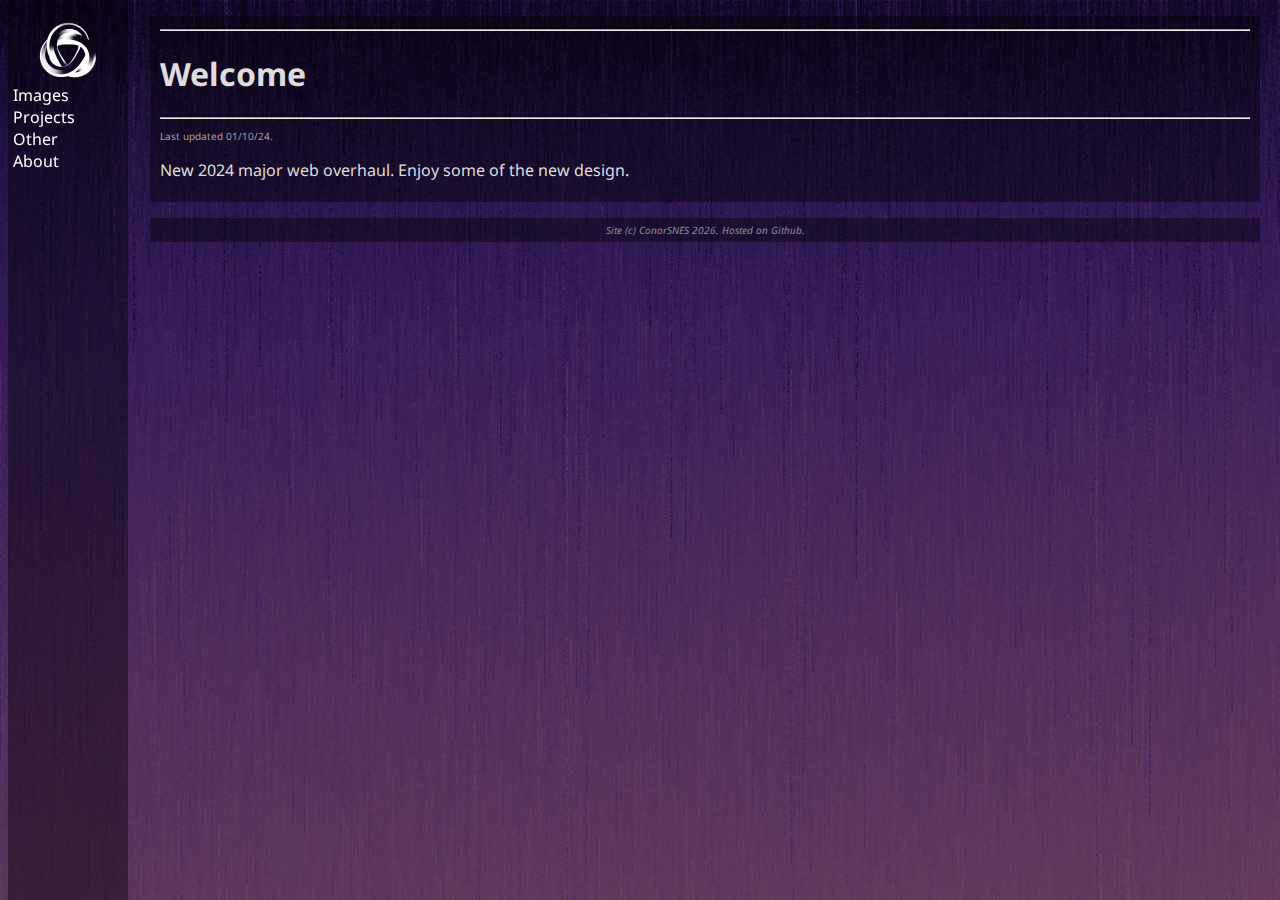
<file: index.html>
<!DOCTYPE html>
<html lang="en">
<head>
	<meta charset="UTF-8">
	<meta http-equiv="Refresh" content="0; url='https://conorsnes.github.io/main.html' " >
	<link rel="stylesheet" href="global.css">
	<title>Redirecting to main.html</title>
</head>
<body>
	<!-- this page shouldn't exist on your device for long -->
	<p>Redirecting to main.html. Github really likes index.html.</p>
</body>
</html>
</file>
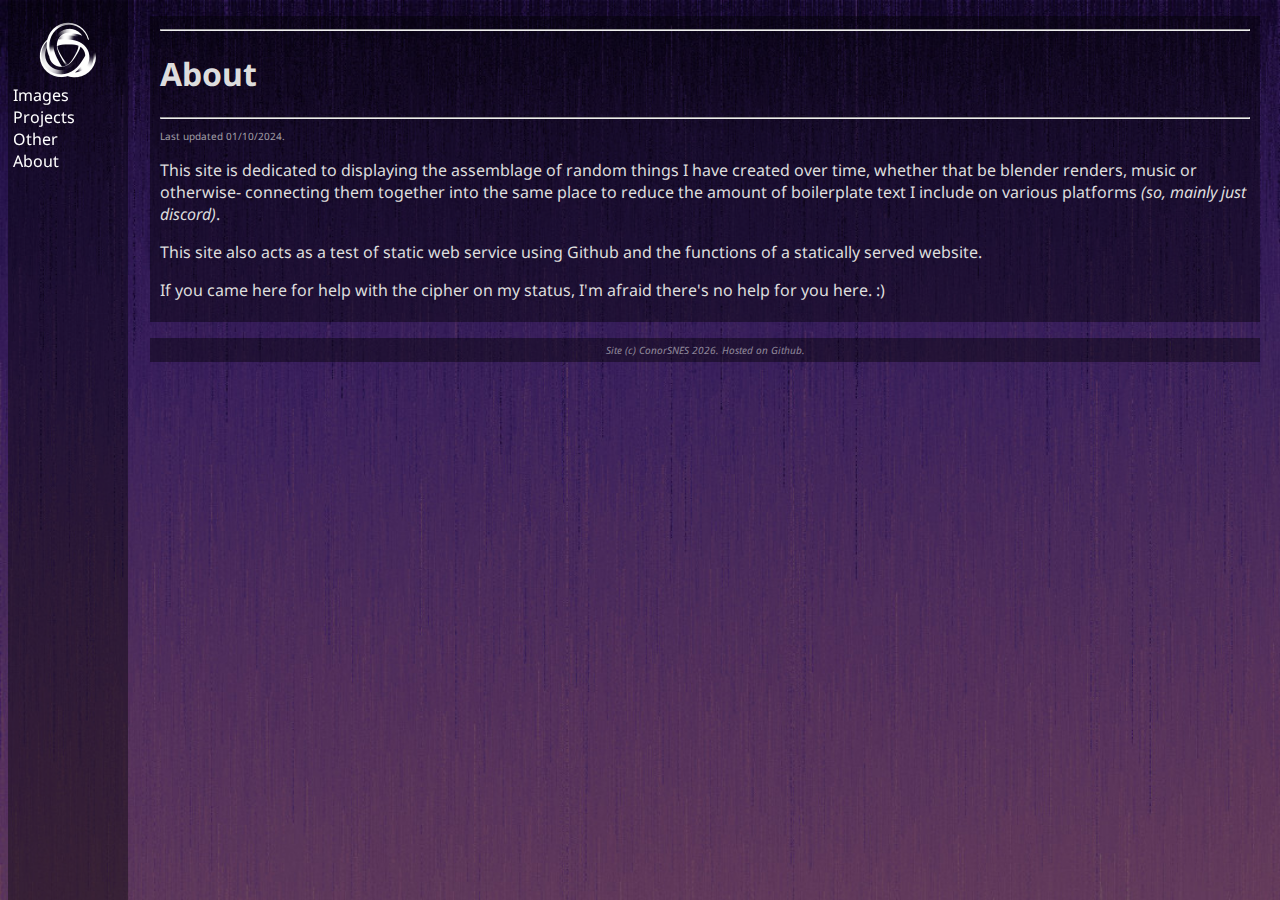
<file: about.html>
<!DOCTYPE html>
<html>

<head>
	<title>ConorSNES</title>
	<link rel="stylesheet" href="global.css">
	<script src="shared.js"></script>
</head>

<body>

	<div class="sidebar">
		<a href="main.html"><img src=assets/icon.png alt="icon"></a>
		<a href="images.html" class="text">Images</a>
		<a href="projects.html" class="text">Projects</a>
		<a href="other.html" class="text">Other</a>
		<a href="about.html" class="text">About</a>
	</div>

	<div class="content">
		<hr>
		<h1>About</h1>
		<hr>
		<p class="subtitle">Last updated 01/10/2024.</p>
		<p>
			This site is dedicated to displaying the assemblage of random things I have created over time, whether that
			be blender renders, music or otherwise-
			connecting them together into the same place to reduce the amount of boilerplate text I include on various
			platforms <i>(so, mainly just discord)</i>.
		</p>
		<p>
			This site also acts as a test of static web service using Github and the functions of a statically served website.
			<!-- snusk this might not be true in the future -->
		</p>
		<p>
			If you came here for help with the cipher on my status, I'm afraid there's no help for you here. :)
		</p>

	</div>
</body>

</html>
</file>
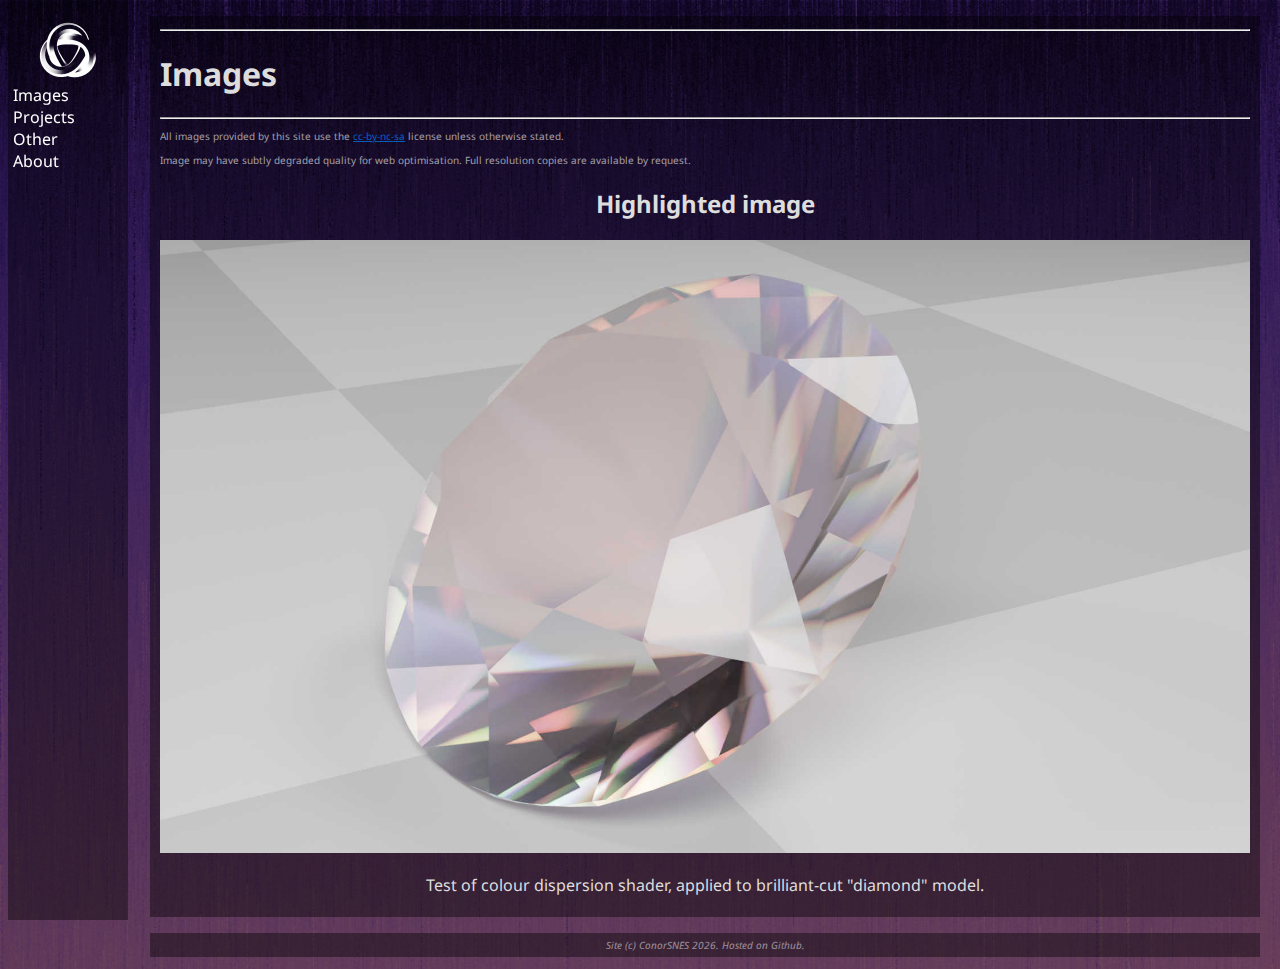
<file: images.html>
<!DOCTYPE html>
<html>

<head>
	<title>ConorSNES</title>
	<link rel="stylesheet" href="global.css">
	<script src="shared.js"></script>
</head>

<body>

	<div class="sidebar">
		<a href="main.html"><img src=assets/icon.png alt="icon"></a>
		<a href="images.html" class="text">Images</a>
		<a href="projects.html" class="text">Projects</a>
		<a href="other.html" class="text">Other</a>
		<a href="about.html" class="text">About</a>
	</div>

	<div class="content">
		<hr>
		<h1>Images</h1>
		<hr>
		<p class="subtitle">All images provided by this site use the <a
				href="https://creativecommons.org/licenses/by-nc-sa/2.0/">cc-by-nc-sa</a> license unless otherwise
			stated.</p>
		<p class="subtitle">Image may have subtly degraded quality for web optimisation. Full resolution copies are
			available by request.</p>

		<div class="centred">
			<h2>Highlighted image</h2>

			<img src="assets\imgarc\dispersion_test_5_web.jpg"
				alt="Brilliant-cut 3d Model Depicting Colour Dispersion Test" style="max-width: 100%;">
			<p>Test of colour dispersion shader, applied to brilliant-cut "diamond" model.</p>
		</div>



	</div>
</body>

</html>
</file>
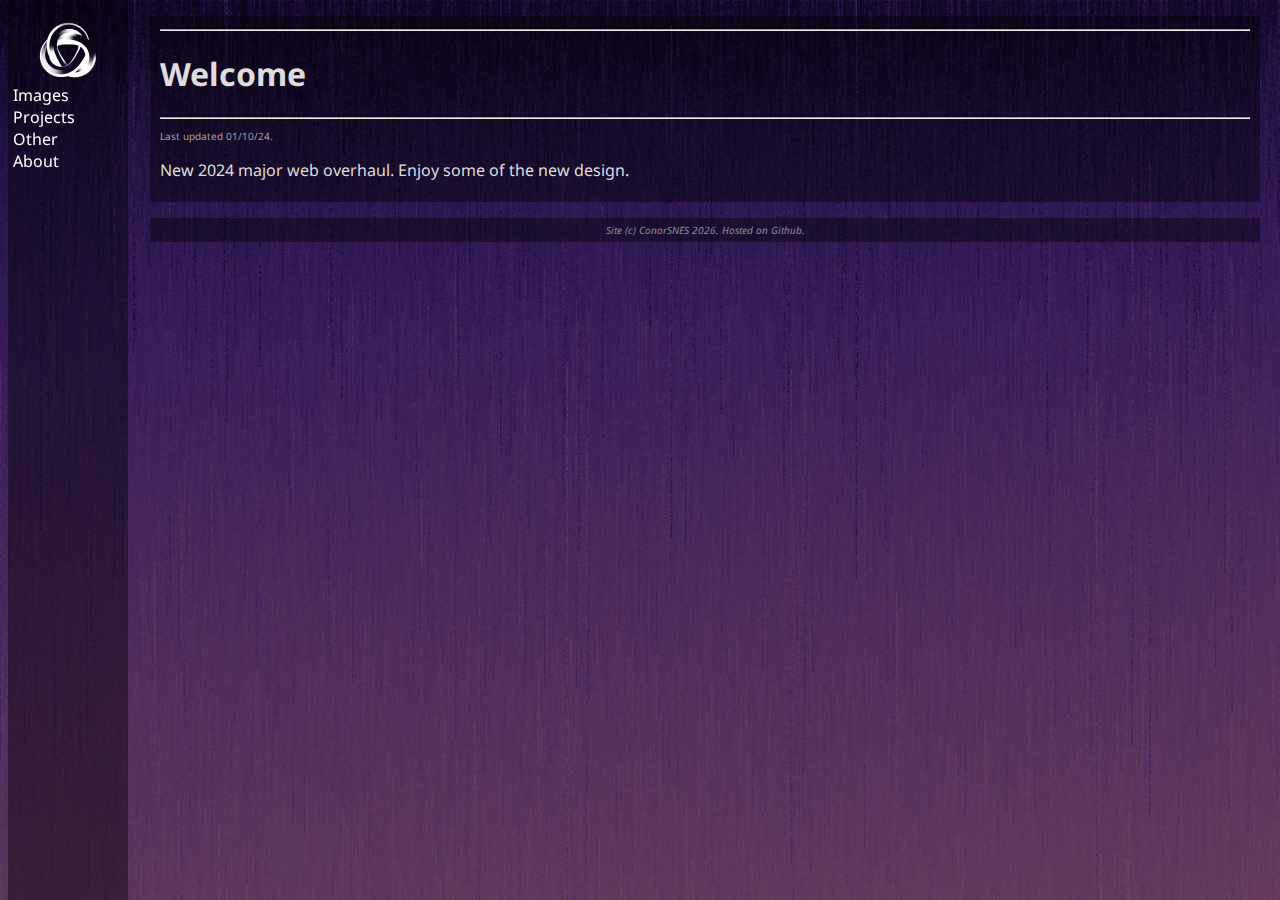
<file: main.html>
<!DOCTYPE html>
<html>

<head>
	<title>ConorSNES</title>
	<link rel="stylesheet" href="global.css">
	<script src="shared.js"></script>
</head>

<body>
	<!-- <canvas id="back" width="100%" height="100%">Canvas borked!</canvas> -->

	<div class="sidebar">
		<a href="main.html"><img src=assets/icon.png alt="icon"></a>
		<a href="images.html" class="text">Images</a>
		<a href="projects.html" class="text">Projects</a>
		<a href="other.html" class="text">Other</a>
		<a href="about.html" class="text">About</a>
	</div>

	<div class="content">
		<hr>
		<h1>Welcome</h1>
		<hr>
		<p class="subtitle">Last updated 01/10/24.</p>
		<p>New 2024 major web overhaul. Enjoy some of the new design.</p>
	</div>

	<script src="main.js"></script>
</body>

</html>
</file>
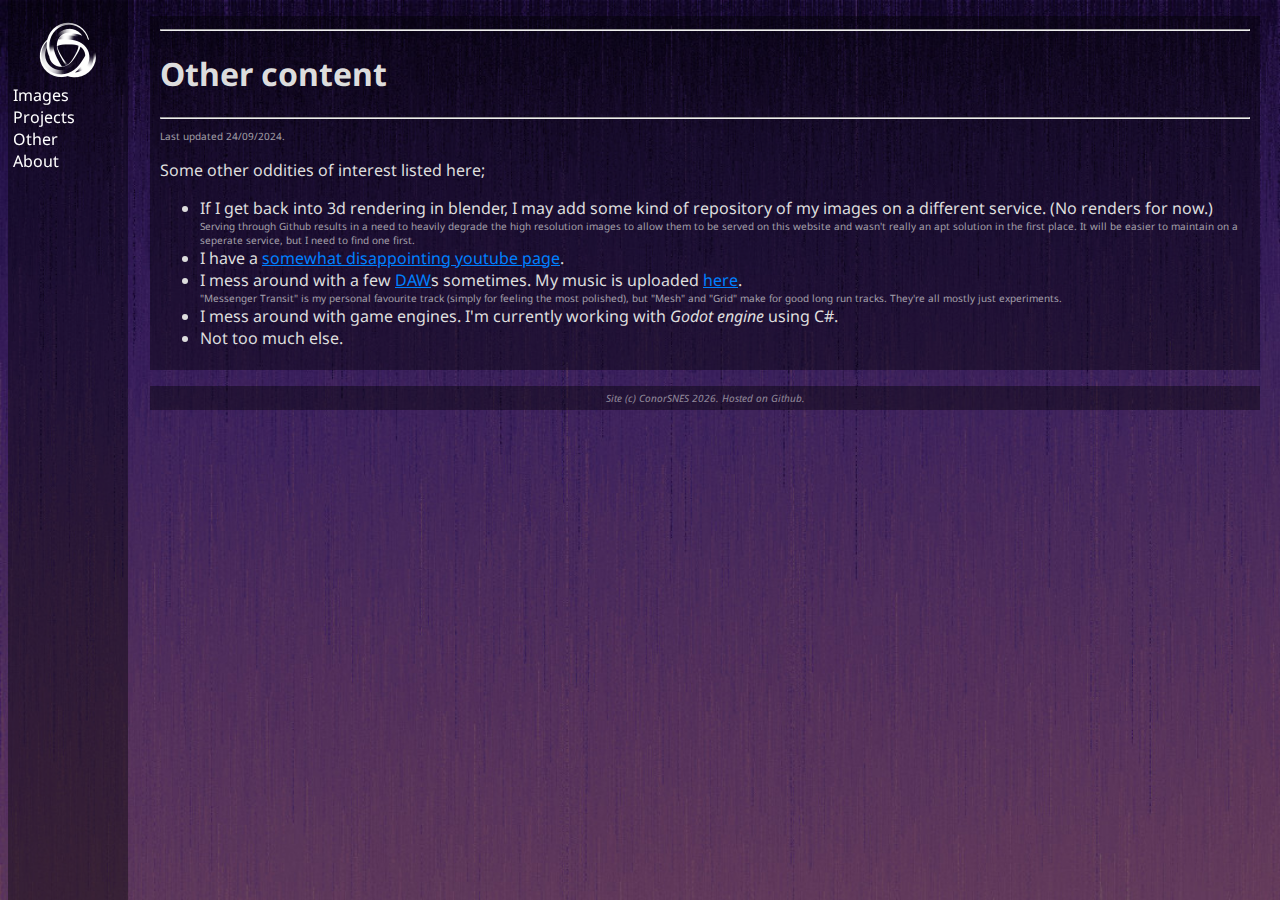
<file: other.html>
<!DOCTYPE html>
<html>

<head>
	<title>ConorSNES</title>
	<link rel="stylesheet" href="global.css">
	<script src="shared.js"></script>
</head>

<body>

	<div class="sidebar">
		<a href="main.html"><img src=assets/icon.png alt="icon"></a>
		<a href="images.html" class="text">Images</a>
		<a href="projects.html" class="text">Projects</a>
		<a href="other.html" class="text">Other</a>
		<a href="about.html" class="text">About</a>
	</div>

	<div class="content">
		<hr>
		<h1>Other content</h1>
		<hr>
		<p class="subtitle">Last updated 24/09/2024.</p>
		<p>Some other oddities of interest listed here;</p>
		<ul>
			<li>
				If I get back into 3d rendering in blender, I may add some kind of repository of my images on a
				different service. (No renders for now.)
				<br><span class="subtitle">Serving through Github results in a need to heavily degrade the high
					resolution images to allow them to be served on this website and wasn't really an apt solution in
					the first place.
					It will be easier to maintain on a seperate service, but I need to find one first.</span>
			</li>
			<li>I have a <a href="https://www.youtube.com/@conorsnes">somewhat disappointing youtube page</a>.</li>
			<li>
				I mess around with a few <a href="https://www.google.com/search?q=DAW">DAW</a>s sometimes.
				My music is uploaded <a href="https://soundcloud.com/css_audio_repo">here</a>.
				<br><span class="subtitle">"Messenger Transit" is my personal favourite track (simply for feeling the
					most polished), but "Mesh" and "Grid" make for good long run tracks. They're all mostly just
					experiments.</span>
			</li>
			<li>I mess around with game engines. I'm currently working with <i>Godot engine</i> using C#.</li>
			<li>Not too much else.</li>
		</ul>
	</div>

</body>

</html>
</file>
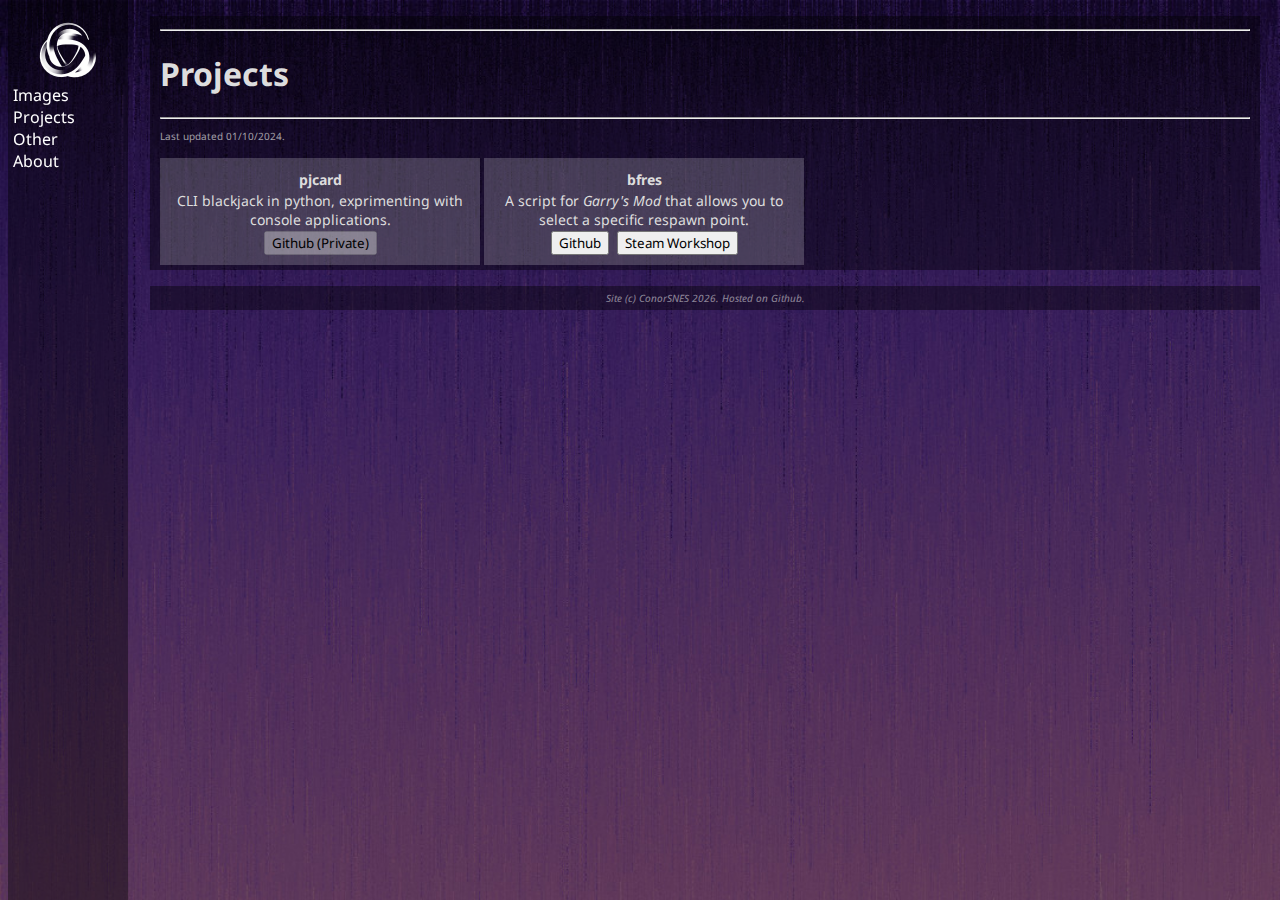
<file: projects.html>
<!DOCTYPE html>
<html>

<head>
	<title>ConorSNES</title>
	<link rel="stylesheet" href="global.css">
	<script src="shared.js"></script>
</head>

<body>

<div class="sidebar">
	<a href="main.html"><img src=assets/icon.png alt="icon"></a>
	<a href="images.html" class="text">Images</a>
	<a href="projects.html" class="text">Projects</a>
	<a href="other.html" class="text">Other</a>
	<a href="about.html" class="text">About</a>
</div>

<div class="content">
	<hr>
	<h1>Projects</h1>
	<hr>
	<p class="subtitle">Last updated 01/10/2024.</p>
  <figure>
    <p><b>pjcard</b></p>
    <p>CLI blackjack in python, exprimenting with console applications.</p>
	<!--dumb hack to get a link button-->
    <form action="https://github.com/ConorSNES/pjcard">
      <button type="submit" name="button" disabled>Github (Private)</button>
    </form>
  </figure>
  <figure>
	<p><b>bfres</b></p>
	<p>A script for <i>Garry's Mod</i> that allows you to select a specific respawn point.</p>
	<div class="hbox">
		<form action="https://github.com/ConorSNES/battlefield_respawn"><button type="submit" name="button">Github</button></form>
		<form action="https://steamcommunity.com/sharedfiles/filedetails/?id=2994188816"><button type="submit" name="button">Steam Workshop</button></form>
	</div>
  </figure>
</div>

</body>

</html>
</file>
<file: global.css>
@import url('https://fonts.googleapis.com/css2?family=Noto+Sans&display=swap');
@import url('https://fonts.googleapis.com/css2?family=Noto+Sans&family=Noto+Sans+Mono&display=swap');

* {
	font-family: "Noto Sans", monospace;
	color: #DDDDDD;
	text-shadow: #ffffff00 0px 0px 0px, #ffffff00 0px 0px 0px, #ffffff00 0px 0px 0px, #ffffff00 0px 0px 0px;
	transition: all 0.3s ease-out 0s;
}

body {
	margin: 0px;
	&:not(.nobg) {
		background: rgb(233,0,255);
		background: linear-gradient(90deg, rgba(233,0,255,1) 0%, rgba(179,0,255,1) 100%);
		background: url(assets/bgimage-websafe.jpeg);
		background-position: top left;
		background-size: cover;
		background-repeat: no-repeat;
	}
}

.sidebar {
	height: 100%;
	width: 120px;
	position: fixed;
	z-index: 1;
	background-color: #00000066;
	border: #000000 5px;
	padding-top: 20px;
	top: 0;
	margin-left: 8px;
	/* Updated 24/09/24, cleaned up css code */
	img {
		display: block;
		box-sizing: border-box;
		/* border: 1px solid white; */
		width: 64px;
		margin-left: auto;
		margin-right: auto;
	}

	a.text {
		text-decoration: none;
		display: block;
		color: #FFFFFF;
		
		width: 120px;
		box-sizing: border-box;
		
		padding-left: 5px;
	}

	a:hover {
		background: #CCCCCC66;
		border: invert;
		padding-left: 16px;
		/* text-shadow: #ededff 1px 1px 0px, #a7a7ff 2px 2px 0px, #3c3cff 3px 3px 0px, #0000ff 4px 4px 0px; */
		text-shadow:  #ffedff 1px 1px 0px, #ffedff 2px 2px 0px, #b7aab7 -1px -1px 0px, #8f848f -2px -2px 0px;
		transition: none; /* :sparkles: Magic */
	}
}

.content{
	margin-left: 150px;
	margin-right: 20px;
	margin-top: 16px;
	padding-left: 10px;
	padding-right: 10px;
	padding-top: 5px;
	padding-bottom: 5px;
	background-color: #00000066;

	a{
		color: #0080FF;
	}
	
	.subtitle{
		opacity: 0.7;
		font-size: 10px;
		display: block;
		line-height: 14px;
	}
	/*figbox is deprecated*/
	.figbox{
		margin: 0;
		margin-top: 2px;
		margin-bottom: 2px;
		text-align: center;
	}
	figure {
		margin: 0px;
		display: inline-block;
		background-color: #FFFFFF33;
		margin-top: 5px;
		padding: 10px;
		width: 300px;
		p{
			margin: 0;
			margin-top: 2px;
			margin-bottom: 2px;
			text-align: center;
			font-size: 14px;
		}
		figcaption{
			text-align: center;
			font-size: 10px;
			margin-bottom: 5px;
		}
		img{
			height: 100px;
		}
		button{
			color: #000000;
			display: block;
			margin-left: auto;
			margin-right: auto;
		}
	}

	
}

footer.content {
	font-style: italic;
	font-size: 10px;
	color: #ffffff83;
	text-align: center;
	margin-bottom: 12px;
}

#back {
	margin: 0px;
	display: block;
	position: fixed;
	object-fit: fill;
	width: 100%;
	height: 100%;
	z-index: -127;
}

.hbox {
	display: flex;
	flex-direction: row;
	align-items: center;
	justify-content: center;
	flex-wrap: wrap;
	* {
		margin-left: 4px;
		margin-right: 4px
	}
}

.centred {
	display: block;
	text-align: center;
	align-items: center;
}
</file>
